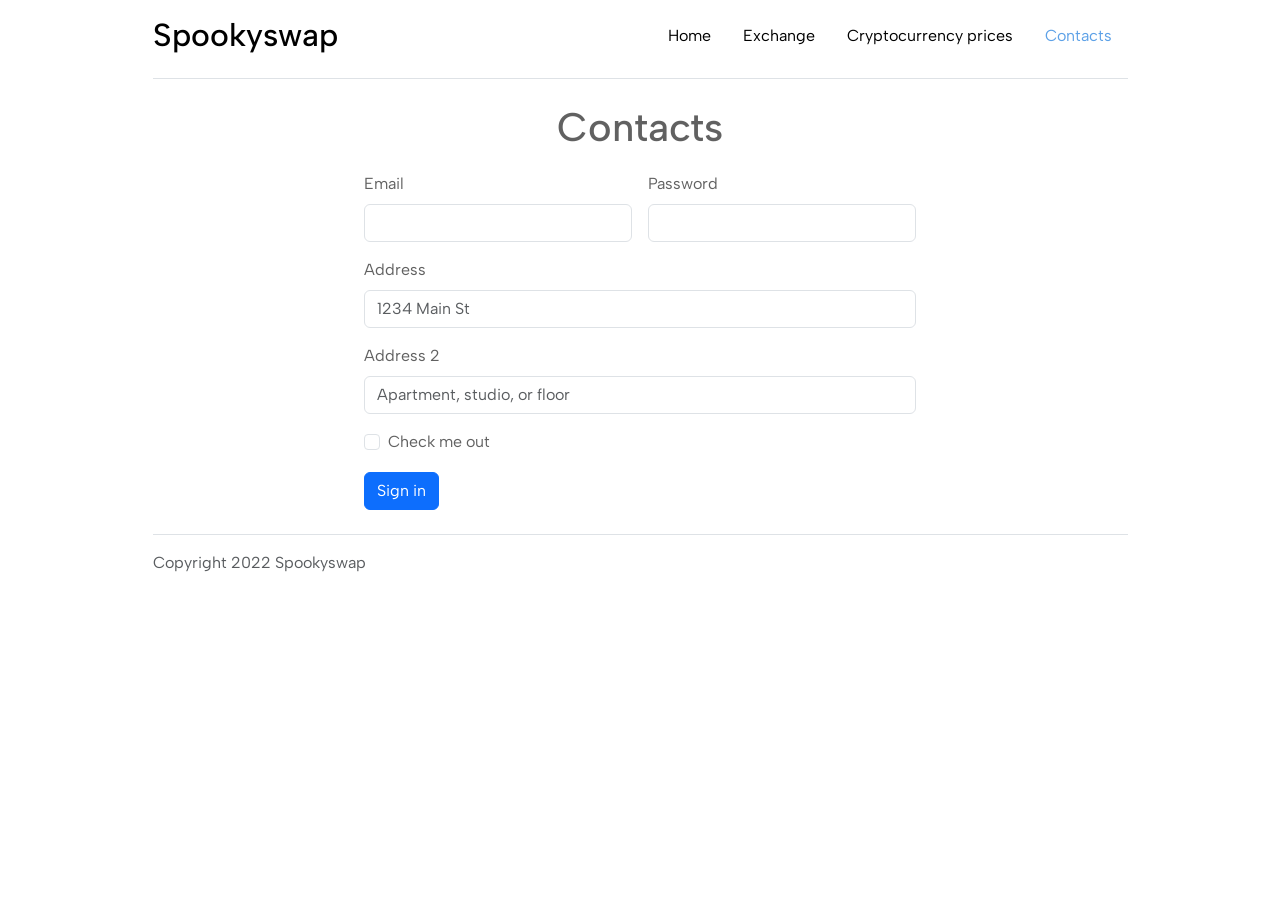
<file: contacts.html>
<!doctype html>
<html lang="en">
  <head>
    <meta charset="utf-8">
    <meta name="viewport" content="width=device-width, initial-scale=1">
    <title>Spookyswap | Contacts</title>
    <meta name="description" content="Spookyswap combines the best decentralized cryptocurrency exchanges with Ethereum blockchain technology for business transactions." />
    <link href="https://cdn.jsdelivr.net/npm/bootstrap@5.2.0/dist/css/bootstrap.min.css" rel="stylesheet" integrity="sha384-gH2yIJqKdNHPEq0n4Mqa/HGKIhSkIHeL5AyhkYV8i59U5AR6csBvApHHNl/vI1Bx" crossorigin="anonymous">
    
    <link rel="icon" href="img/logo1.png">
    <link rel="stylesheet" href="css/mentos.css">
  </head>
  <body>
      <div class="container">
        <header class="d-flex flex-wrap justify-content-center py-3 mb-4 border-bottom">
          <a href="/" class="d-flex align-items-center mb-3 mb-md-0 me-md-auto text-dark text-decoration-none">
            <span class="fs-4"><h2>Spookyswap</h2></span>
          </a>

          <ul class="nav nav-pills">
            <li class="nav-item"><a href="/" class="nav-link" aria-current="page">Home</a></li>
            <li class="nav-item"><a href="exchange.html" class="nav-link">Exchange</a></li>
            <li class="nav-item"><a href="cryptocurrency-prices.html" class="nav-link">Cryptocurrency prices</a></li>
            <li class="nav-item"><a href="contacts.html" class="nav-link active">Contacts</a></li>
          </ul>
        </header>
      </div>

    <div class="container">
      <div class="row padse">
          <div class="hh11">
            <h1>Contacts</h1>
          </div>
          

          <div class="centrr">
            <form class="row g-3 col-7">
              <div class="col-md-6">
                <label for="inputEmail4" class="form-label">Email</label>
                <input type="email" class="form-control" id="inputEmail4">
              </div>
              <div class="col-md-6">
                <label for="inputPassword4" class="form-label">Password</label>
                <input type="password" class="form-control" id="inputPassword4">
              </div>
              <div class="col-12">
                <label for="inputAddress" class="form-label">Address</label>
                <input type="text" class="form-control" id="inputAddress" placeholder="1234 Main St">
              </div>
              <div class="col-12">
                <label for="inputAddress2" class="form-label">Address 2</label>
                <input type="text" class="form-control" id="inputAddress2" placeholder="Apartment, studio, or floor">
              </div>
             
              <div class="col-12">
                <div class="form-check">
                  <input class="form-check-input" type="checkbox" id="gridCheck">
                  <label class="form-check-label" for="gridCheck">
                    Check me out
                  </label>
                </div>
              </div>
              <div class="col-12">
                <button type="submit" class="btn btn-primary">Sign in</button>
              </div>
            </form>
          </div>


      </div>
    </div>

    <div class="container">
      <footer class="d-flex flex-wrap justify-content-between align-items-center py-3 my-4 border-top">
        <div class="col-md-4 d-flex align-items-center">
          <span class="mb-3 mb-md-0 text-muted">Copyright 2022 Spookyswap</span>
        </div>
      </footer>
    </div>






    <script src="https://cdn.jsdelivr.net/npm/bootstrap@5.2.0/dist/js/bootstrap.bundle.min.js" integrity="sha384-A3rJD856KowSb7dwlZdYEkO39Gagi7vIsF0jrRAoQmDKKtQBHUuLZ9AsSv4jD4Xa" crossorigin="anonymous"></script>
  </body>
</html>
</file>
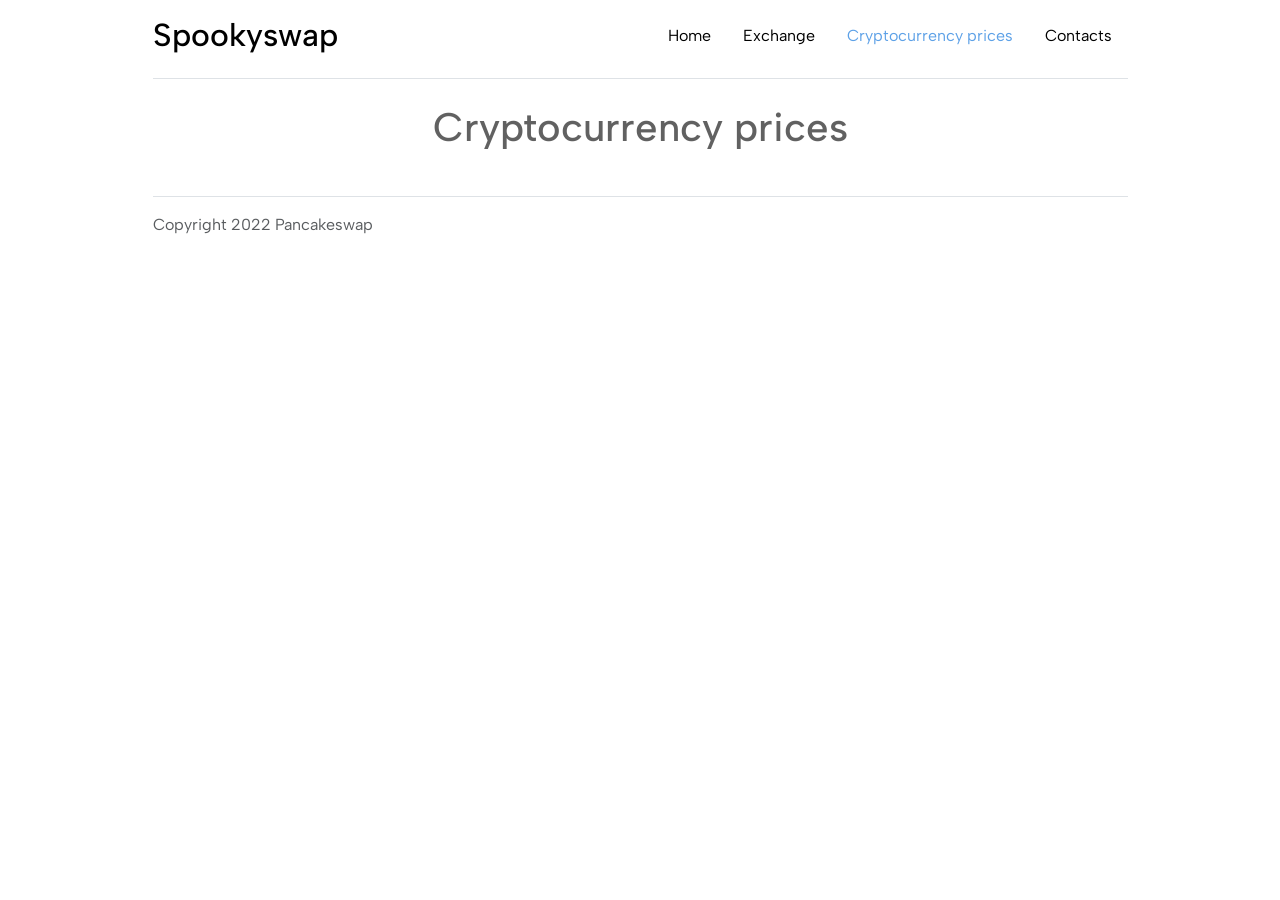
<file: cryptocurrency-prices.html>
<!doctype html>
<html lang="en">
  <head>
    <meta charset="utf-8">
    <meta name="viewport" content="width=device-width, initial-scale=1">
    <title>Spookyswap | Cryptocurrency prices</title>
    <meta name="description" content="Spookyswap combines the best decentralized cryptocurrency exchanges with Ethereum blockchain technology for business transactions." />
    <link href="https://cdn.jsdelivr.net/npm/bootstrap@5.2.0/dist/css/bootstrap.min.css" rel="stylesheet" integrity="sha384-gH2yIJqKdNHPEq0n4Mqa/HGKIhSkIHeL5AyhkYV8i59U5AR6csBvApHHNl/vI1Bx" crossorigin="anonymous">
    
    <link rel="icon" href="img/logo1.png">
    <link rel="stylesheet" href="css/mentos.css">
  </head>
  <body>
      <div class="container">
        <header class="d-flex flex-wrap justify-content-center py-3 mb-4 border-bottom">
          <a href="/" class="d-flex align-items-center mb-3 mb-md-0 me-md-auto text-dark text-decoration-none">
            <span class="fs-4"><h2>Spookyswap</h2></span>
          </a>

          <ul class="nav nav-pills">
            <li class="nav-item"><a href="/" class="nav-link" aria-current="page">Home</a></li>
            <li class="nav-item"><a href="exchange.html" class="nav-link">Exchange</a></li>
            <li class="nav-item"><a href="cryptocurrency-prices.html" class="nav-link active">Cryptocurrency prices</a></li>
            <li class="nav-item"><a href="contacts.html" class="nav-link">Contacts</a></li>
          </ul>
        </header>
      </div>

    <main class="container">
      <div class="row padse">
        <div class="hh11"><h1>Cryptocurrency prices</h1></div>
          <div class="container">
            <div class="row d-flex flex-wrap align-items-center justify-content-center">
              <div class="col-8">
                <!-- Cryptocurrency Price Widget --><script>!function(){var e=document.getElementsByTagName("script"),t=e[e.length-1],n=document.createElement("script");function r(){var e=crCryptocoinPriceWidget.init({base:"USD",items:"BTC,ETH,LTC,XMR,DASH,DOT,DOGE,AMC,ZET,TRX,POLYS,BTH,BNB,USDT,USDC",backgroundColor:"212529",streaming:"1",rounded:"1",boxShadow:"1",border:"1"});t.parentNode.insertBefore(e,t)}n.src="https://co-in.io/widget/pricelist.js?items=BTC%2CETH%2CLTC%2CXMR%2CDASH%2CDOT%2CDOGE%2CAMC%2CZET%2CTRX%2CPOLYS%2CBTH%2CBNB%2CUSDT%2CUSDC",n.async=!0,n.readyState?n.onreadystatechange=function(){"loaded"!=n.readyState&&"complete"!=n.readyState||(n.onreadystatechange=null,r())}:n.onload=function(){r()},t.parentNode.insertBefore(n,null)}();</script><!-- /Cryptocurrency Price Widget -->
              </div>
            </div>
          </div>




      </div>
    </main>

    <div class="container">
      <footer class="d-flex flex-wrap justify-content-between align-items-center py-3 my-4 border-top">
        <div class="col-md-4 d-flex align-items-center">
          <span class="mb-3 mb-md-0 text-muted">Copyright 2022 Pancakeswap</span>
        </div>
      </footer>
    </div>






    <script src="https://cdn.jsdelivr.net/npm/bootstrap@5.2.0/dist/js/bootstrap.bundle.min.js" integrity="sha384-A3rJD856KowSb7dwlZdYEkO39Gagi7vIsF0jrRAoQmDKKtQBHUuLZ9AsSv4jD4Xa" crossorigin="anonymous"></script>
  </body>
</html>
</file>
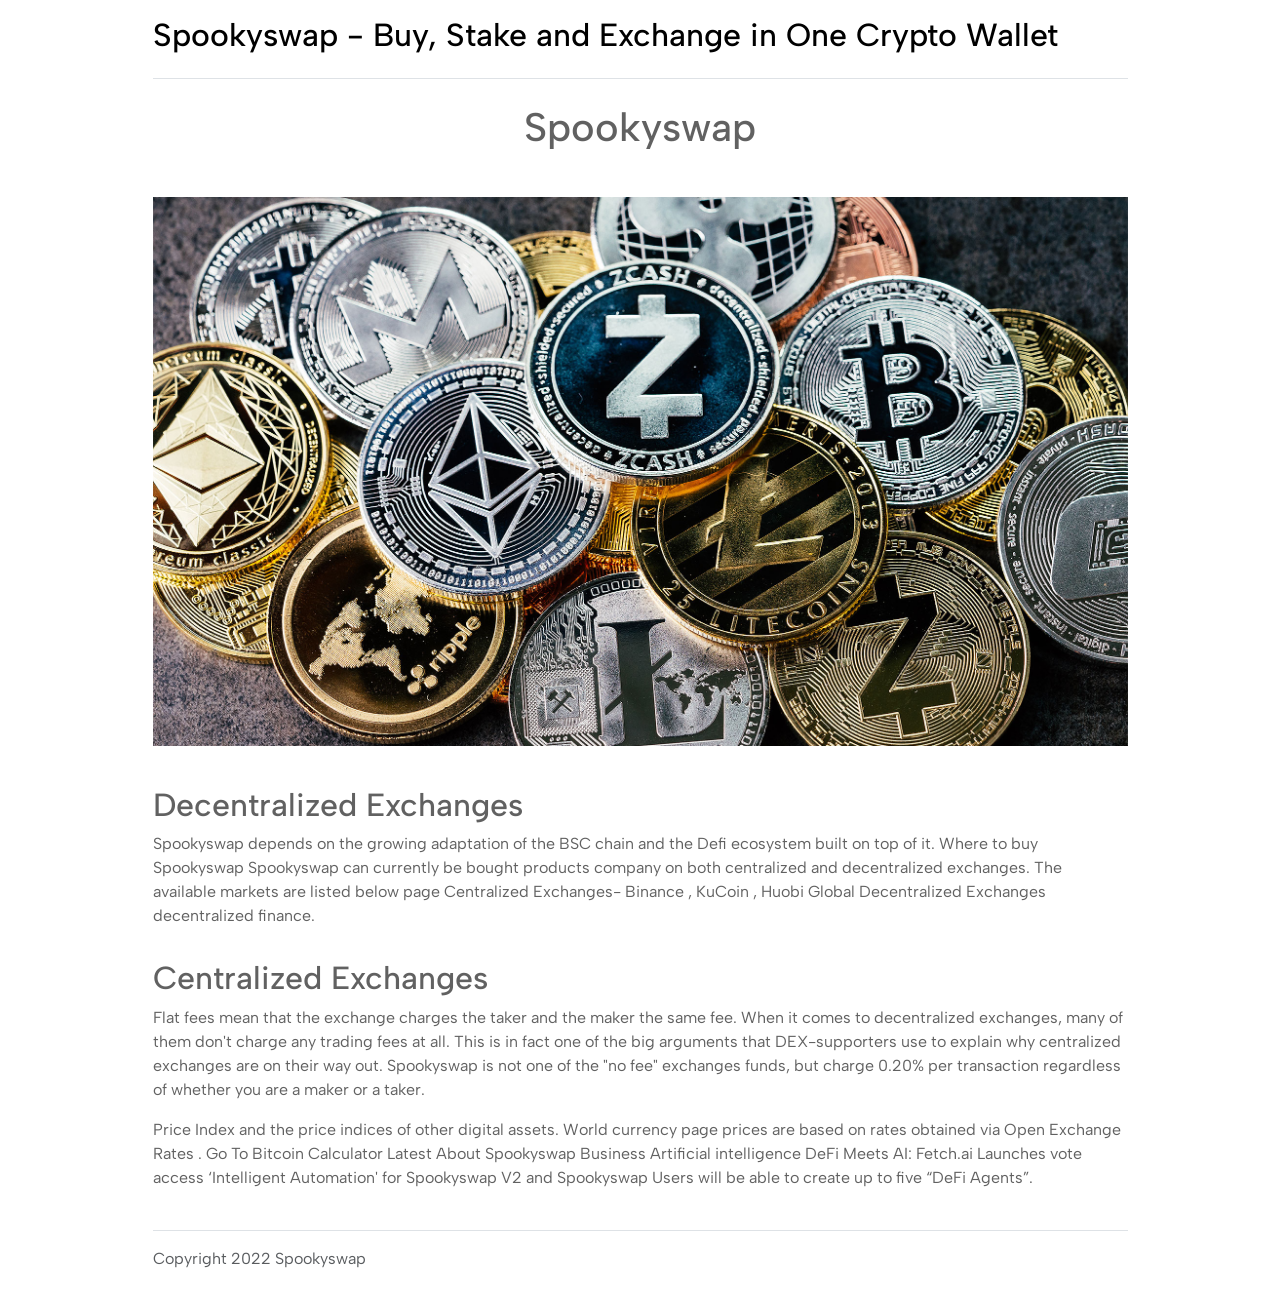
<file: exchange.html>
<!doctype html>
<html lang="en">
  <head>
    <meta charset="utf-8">
    <meta name="viewport" content="width=device-width, initial-scale=1">
    <title>Spookyswap - Buy, Stake and Exchange in One Crypto Wallet</title>
    <meta name="description" content="Spookyswap Exchange type of coin/crypto exchange that uses a decentralised network protocol. Therefore it is easy for users to copy the code to create their decentralised exchanges Spookyswap." />
    <link href="https://cdn.jsdelivr.net/npm/bootstrap@5.2.0/dist/css/bootstrap.min.css" rel="stylesheet" integrity="sha384-gH2yIJqKdNHPEq0n4Mqa/HGKIhSkIHeL5AyhkYV8i59U5AR6csBvApHHNl/vI1Bx" crossorigin="anonymous">
    
    <link rel="icon" href="img/logo1.png">
    <link rel="stylesheet" href="css/mentos.css">
  </head>
  <body>
      <div class="container">
        <header class="d-flex flex-wrap justify-content-center py-3 mb-4 border-bottom">
          <a href="/" class="d-flex align-items-center mb-3 mb-md-0 me-md-auto text-dark text-decoration-none">
            <span class="fs-4"><h2>Spookyswap - Buy, Stake and Exchange in One Crypto Wallet</h2></span>
          </a>
        </header>
      </div>

    <div class="container">
      <div class="row padse">
        
          <div class="hh11">
            <h1>Spookyswap</h1>
          </div>

          <div class="icenter">
            <img src="img/123958.005.jpg" alt="PanSpookyswap crypto exchange">
          </div>

          <h2>Decentralized Exchanges</h2>

          <p>Spookyswap depends on the growing adaptation of the BSC chain and the Defi ecosystem built on top of it. Where to buy Spookyswap Spookyswap can currently be bought products company on both centralized and decentralized exchanges. The available markets are listed below page Centralized Exchanges- Binance , KuCoin , Huobi Global Decentralized Exchanges decentralized finance. </p>

          <h2>Centralized Exchanges</h2>

          <p>Flat fees mean that the exchange charges the taker and the maker the same fee. When it comes to decentralized exchanges, many of them don't charge any trading fees at all. This is in fact one of the big arguments that DEX-supporters use to explain why centralized exchanges are on their way out. Spookyswap is not one of the "no fee" exchanges funds, but charge 0.20% per transaction regardless of whether you are a maker or a taker.</p>

          <p>Price Index and the price indices of other digital assets. World currency page prices are based on rates obtained via Open Exchange Rates . Go To Bitcoin Calculator Latest About Spookyswap Business Artificial intelligence DeFi Meets AI: Fetch.ai Launches vote access ‘Intelligent Automation' for Spookyswap V2 and Spookyswap Users will be able to create up to five “DeFi Agents”.</p>




      </div>
    </div>

    <div class="container">
      <footer class="d-flex flex-wrap justify-content-between align-items-center py-3 my-4 border-top">
        <div class="col-md-4 d-flex align-items-center">
          <span class="mb-3 mb-md-0 text-muted">Copyright 2022 Spookyswap</span>
        </div>
      </footer>
    </div>






    <script src="https://cdn.jsdelivr.net/npm/bootstrap@5.2.0/dist/js/bootstrap.bundle.min.js" integrity="sha384-A3rJD856KowSb7dwlZdYEkO39Gagi7vIsF0jrRAoQmDKKtQBHUuLZ9AsSv4jD4Xa" crossorigin="anonymous"></script>
  </body>
</html>
</file>
<file: css/mentos.css>
@import url('https://fonts.googleapis.com/css2?family=Albert+Sans:ital,wght@0,100;0,200;0,300;0,400;0,500;0,600;0,700;0,800;0,900;1,100;1,200;1,300;1,400;1,500;1,600;1,700;1,800&amp;display=swap');
body {
	background-color: #ffffff!important;
    color: #080808a3!important;
    font-family: 'Albert Sans', sans-serif!important;
}
.icenter {
	text-align: center;
}
.icenter img {
	max-width: 100%;
	padding: 25px 0;
}
.hh11 {
	text-align: center;
	padding-bottom: 13px;
}
span {
	color: #0d6efd!important;
}
.padse h2 {
	padding-top: 15px;
}
.centrr {
	display: flex;
	justify-content: center;
}
header h2 {
    color: #000000;
}
.nav-pills .nav-link.active, .nav-pills .show>.nav-link {
	background-color: #18181800!important;
	color: #5da1e7!important;
}
.nav-link {
	color: #000000!important;
}
.container {
	max-width: 999px!important;
}
</file>
